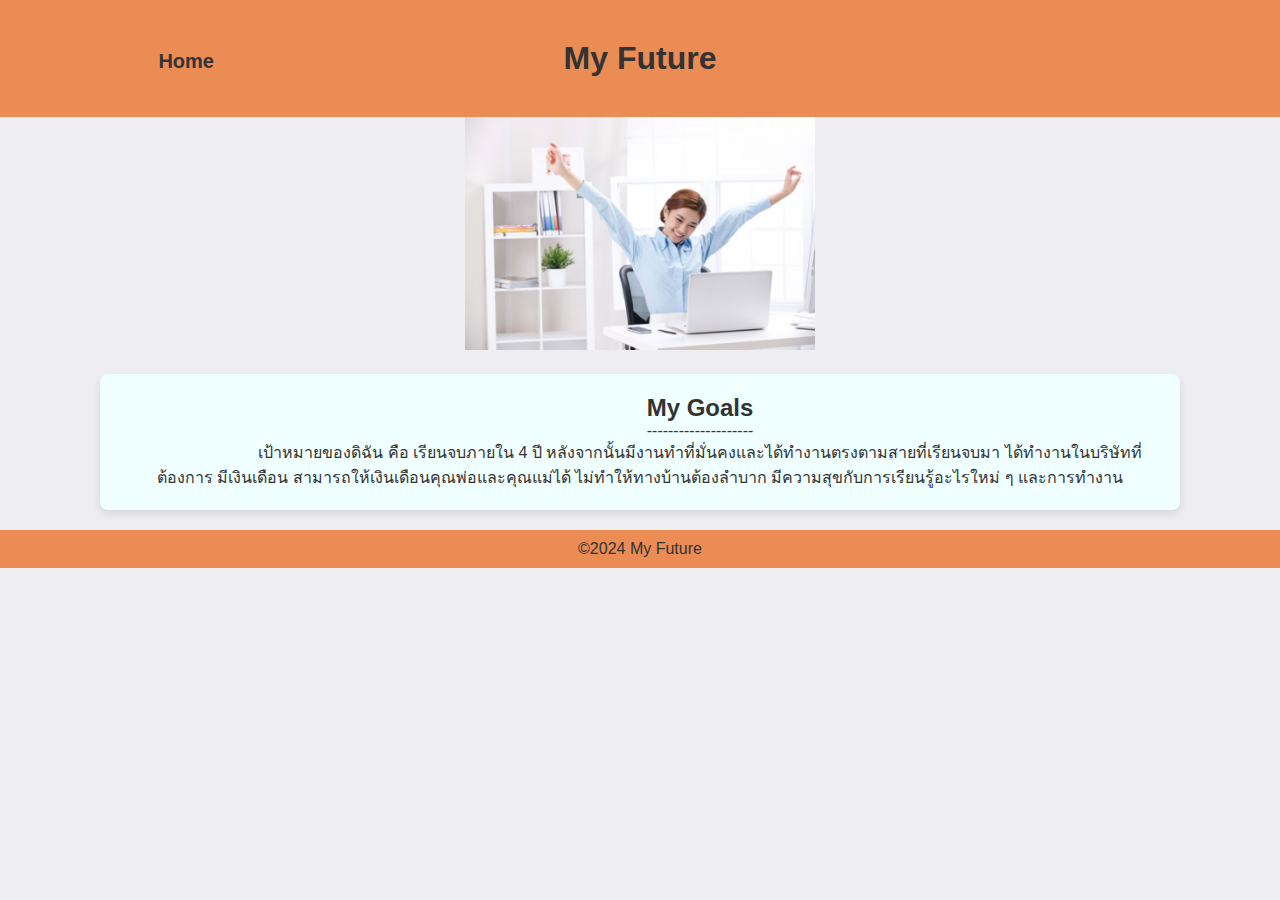
<file: myfuture.html>
<!DOCTYPE html>
<html lang="en">
<head>

    <title>Myfuture</title>
    <link rel="stylesheet" href="mystyle-future.css">

</head>

<body>
    <!-- header start -->
    <header>

        <h1>My Future</h1>

    </header>
    <!-- header end -->


    <!-- navbar start -->
    <nav>
        
        <a href="index.html" target="_self"><b>Home</b></a>

    </nav>
    <!-- navbar end -->
    
    <!-- main start -->
    <main>

        <img src="resources/happywork.jpg" width=350 alt="happywork" srcset="" class="pic">

        <section id="goals">
            <h2>My Goals</h2>
            <p>--------------------</p>
            <p>เป้าหมายของดิฉัน คือ เรียนจบภายใน 4 ปี หลังจากนั้นมีงานทำที่มั่นคงและได้ทำงานตรงตามสายที่เรียนจบมา ได้ทำงานในบริษัทที่ต้องการ มีเงินเดือน 
             สามารถให้เงินเดือนคุณพ่อและคุณแม่ได้ ไม่ทำให้ทางบ้านต้องลำบาก มีความสุขกับการเรียนรู้อะไรใหม่ ๆ และการทำงาน</p>
        </section>

    </main>
    <!-- main start -->

    <!-- footer start -->
    <footer>
        <p>&copy;2024 My Future</p>
    </footer>
    <!-- footer start -->

</body>
</html>
</file>
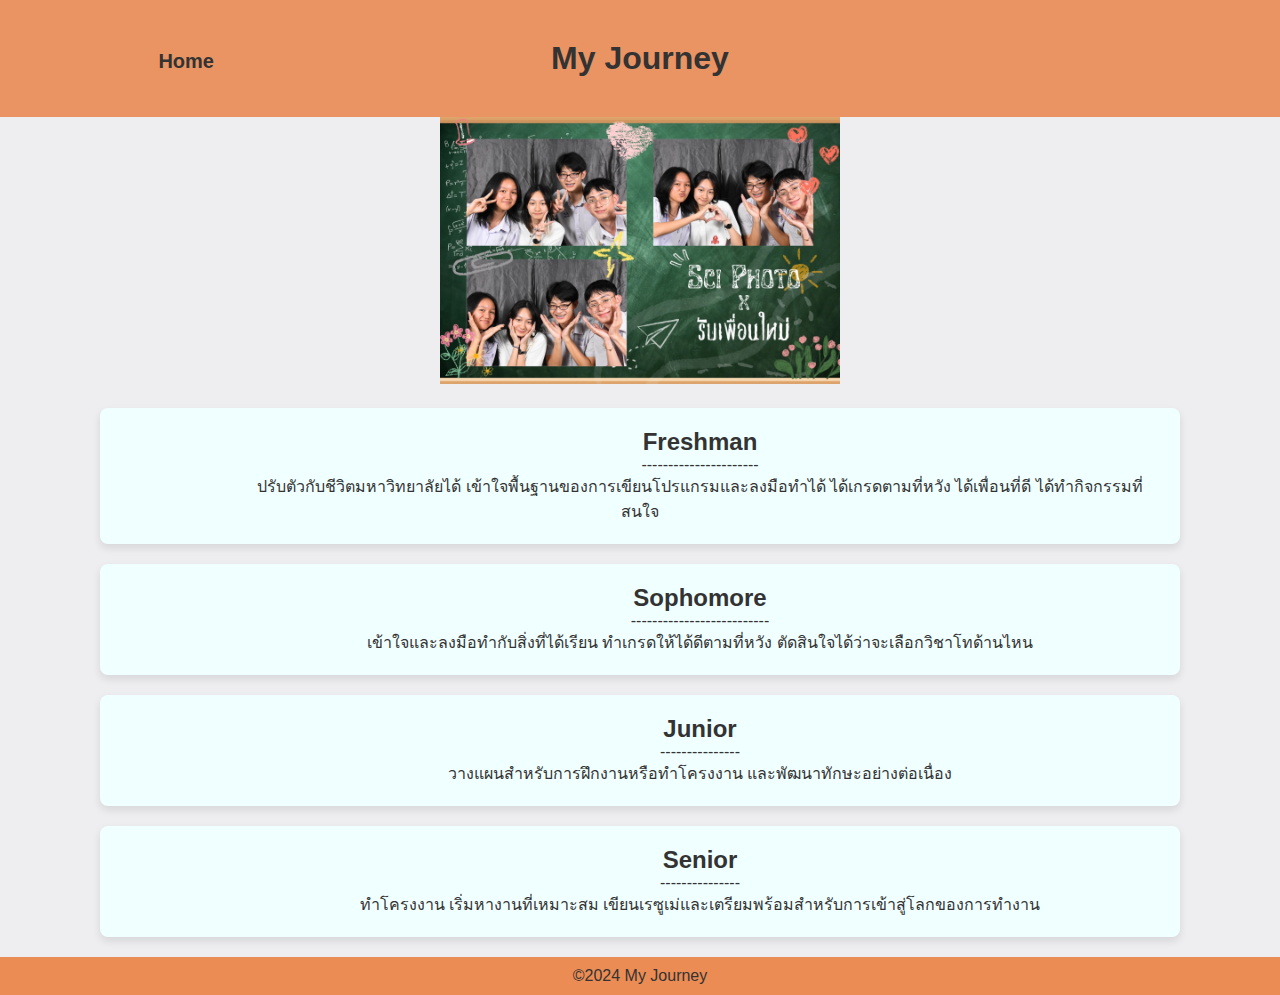
<file: myjourney.html>
<!DOCTYPE html>
<html lang="en">
<head>

    <title>Myjourney</title>
    <link rel="stylesheet" href="mystyle-journey.css">
    
</head>

<body>
    <!-- header start -->
    <header>

        <h1>My Journey</h1>

    </header>
    <!--header end -->

    
    <!-- navbar start -->
    <nav>

        <a href="index.html" target="_self"><b>Home</b></a>

    </nav>
    <!-- navbar end -->

    <!-- main start -->
    <main>

        <img src="resources/sci_photo.jpg" width=400 alt="sci_photo" srcset="" class="photo">

        <section id="freshman">
            <h2>Freshman</h2>
            <p>----------------------</p>
            <p>ปรับตัวกับชีวิตมหาวิทยาลัยได้ เข้าใจพื้นฐานของการเขียนโปรแกรมและลงมือทำได้ ได้เกรดตามที่หวัง ได้เพื่อนที่ดี ได้ทำกิจกรรมที่สนใจ</p>
        </section>

        <section id="sophomore">
            <h2>Sophomore</h2>
            <P>--------------------------</P>
            <p>เข้าใจและลงมือทำกับสิ่งที่ได้เรียน ทำเกรดให้ได้ดีตามที่หวัง ตัดสินใจได้ว่าจะเลือกวิชาโทด้านไหน</p>
        </section>

        <section id="junior">
            <h2>Junior</h2>
            <p>---------------</p>
            <p>วางแผนสำหรับการฝึกงานหรือทำโครงงาน และพัฒนาทักษะอย่างต่อเนื่อง</p>
        </section>

        <section id="senior">
            <h2>Senior</h2>
            <p>---------------</p>
            <p>ทำโครงงาน เริ่มหางานที่เหมาะสม เขียนเรซูเม่และเตรียมพร้อมสำหรับการเข้าสู่โลกของการทำงาน</p>
        </section>

    </main>
    <!-- main end -->

    <!-- footer start -->
    <footer>
        <p>&copy;2024 My Journey</p>
    </footer>
    <!-- footer end -->

</body>
</html>
</file>
<file: mystyle-future.css>
* {
    margin: 0;
    padding: 0;
}

/* body start */
body {
    width: 100%;
    font-family: Arial, sans-serif;
    background-color: #e2e2e696;
    color: #333;
}

header {
    background-color: #eb8c55;
    padding: 40px 10%;
    text-align: center;
}

/* nav start */
nav a {
    text-decoration: none;
    font-family: Arial, sans-serif;
    position: absolute;
    top: 35px;
    left: 120px;
    margin: 0;
    font-size: 20px;
    transition: color 0.3s ease;
    color: #333;
    display: flex;
    padding: 15px 3%;
    
}

nav a:hover, .contact:hover .dropbtn {
    background-color: #f1f1f1;
}
/* nav end */

/* main start */
main{
    text-align: center;
}

.pic {
    position: relative;
    margin: 0;
    text-align: center;
}

section {
    margin: 20px 100px;
    text-indent: 120px;
    padding: 20px;
    background-color: azure;
    border-radius: 8px;
    box-shadow: 0 4px 8px rgba(0, 0, 0, 0.1)
}
/* main end */

footer {
    text-align: center;
    margin-top: 20px;
    padding: 10px 0;
    background-color: #eb8c55;
}
/* body end */
</file>
<file: mystyle-journey.css>
* {
    margin: 0;
    padding: 0;
}

/* body start */
body {
    width: 100%;
    font-family: Arial, sans-serif;
    background-color: #e2e2e696;
    color: #333;
}

header {
    background-color: #ea9463;
    padding: 40px 10%;
    text-align: center;
}

/* nav start */
nav a {
    text-decoration: none;
    font-family: Arial, sans-serif;
    position: absolute;
    top: 35px;
    left: 120px;
    margin: 0;
    font-size: 20px;
    transition: color 0.3s ease;
    color: #333;
    display: flex;
    padding: 15px 3%;
    
}

nav a:hover, .contact:hover .dropbtn {
    background-color: #f1f1f1;
}
/* nav end */

/* main start */
main {
    text-align: center;
}

.photo {
    position: relative;
    margin: 0;
}

section {
    margin: 20px 100px;
    text-indent: 120px;
    padding: 20px;
    background-color: azure;
    border-radius: 8px;
    box-shadow: 0 4px 8px rgba(0, 0, 0, 0.1)
}
/* main end */

footer {
    text-align: center;
    margin-top: 20px;
    padding: 10px 0;
    background-color: #eb8c55;
}
/* body end */
</file>
